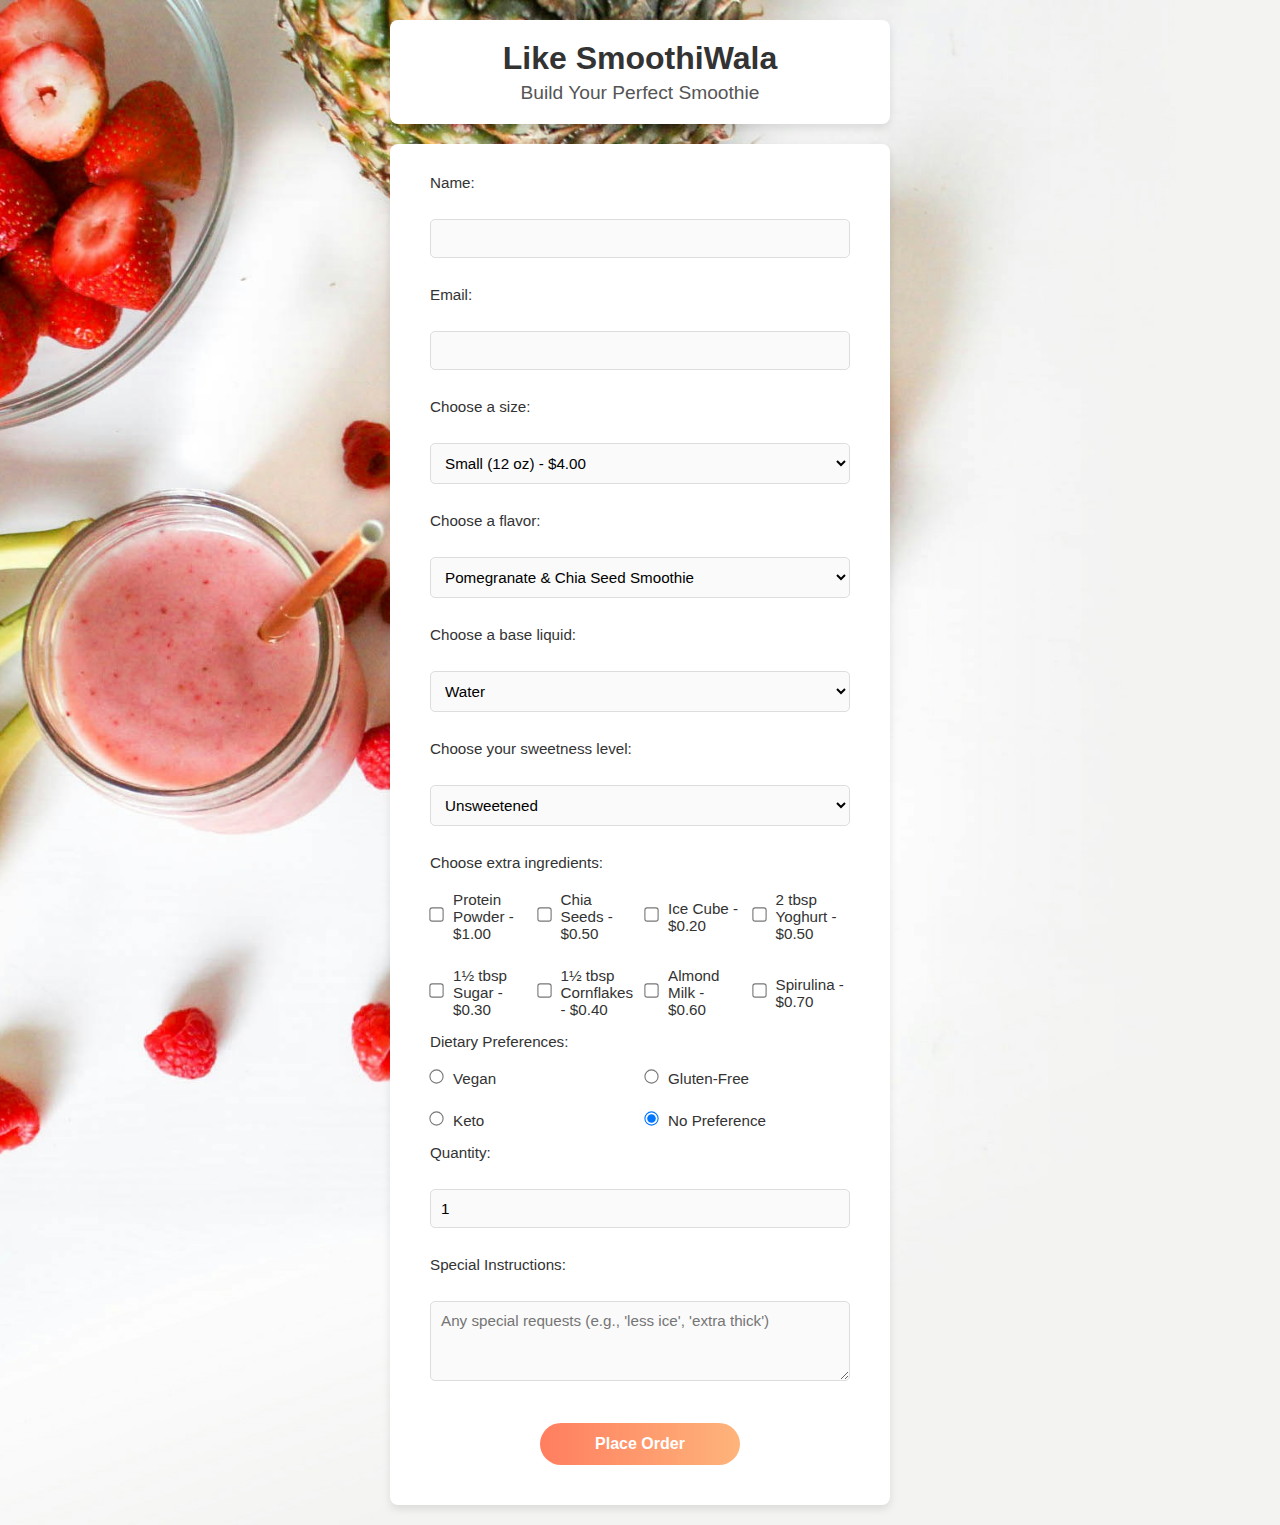
<file: Index.html>
<!DOCTYPE html>
<html lang="en">
  <head>
    <meta charset="UTF-8" />
    <!-- Character encoding for the document -->
    <meta name="viewport" content="width=device-width, initial-scale=1.0" />
    <!-- Responsive design -->
    <link rel="stylesheet" href="./style.css" />
    <!-- Link to external CSS for styling -->
    <title>Order Your Smoothie</title>
    <!-- Title of the webpage -->
  </head>
  <body>
    <div class="heading-box">
      <h1>Like SmoothiWala</h1>
      <!-- Main heading -->
      <h2>Build Your Perfect Smoothie</h2>
      <!-- Subheading -->
    </div>
    <form id="orderForm">
      <!-- Form for smoothie order -->
      <label for="name">Name:</label><br />
      <input type="text" id="name" name="name" required />
      <!-- Input for name -->
      <br /><br />

      <label for="email">Email:</label><br />
      <input type="email" id="email" name="email" required />
      <!-- Input for email -->
      <br /><br />

      <label for="size">Choose a size:</label><br />
      <select id="size" name="size" required>
        <!-- Dropdown for size selection -->
        <option value="small" data-price="4.00">Small (12 oz) - $4.00</option>
        <option value="medium" data-price="5.50">Medium (16 oz) - $5.50</option>
        <option value="large" data-price="6.50">Large (20 oz) - $6.50</option>
        <option value="jumbo" data-price="8.00">Jumbo (24 oz) - $8.00</option>
      </select>
      <br /><br />

      <label for="flavor">Choose a flavor:</label><br />
      <select id="flavor" name="flavor" required>
        <!-- Dropdown for flavor selection -->
        <option value="pomegranate-chia">
          Pomegranate & Chia Seed Smoothie
        </option>
        <option value="kiwi">Kiwi Smoothie</option>
        <option value="dragon-fruit-yoghurt">
          Dragon Fruit & Yoghurt Smoothie
        </option>
        <option value="chai-banana">Chai-Spiced Banana Smoothie</option>
        <option value="spiced-watermelon">Spiced Watermelon Smoothie</option>
        <option value="mango-lassi">Mango Lassi</option>
        <option value="date">Date Smoothie</option>
      </select>
      <br /><br />

      <label for="base">Choose a base liquid:</label><br />
      <select id="base" name="base" required>
        <!-- Dropdown for base liquid selection -->
        <option value="water">Water</option>
        <option value="almond-milk">Almond Milk</option>
        <option value="coconut-water">Coconut Water</option>
        <option value="oat-milk">Oat Milk</option>
        <option value="whole-milk">Whole Milk</option>
        <option value="soy-milk">Soy Milk</option>
        <option value="orange-juice">Orange Juice</option>
      </select>
      <br /><br />

      <label for="sweetness">Choose your sweetness level:</label><br />
      <select id="sweetness" name="sweetness">
        <!-- Dropdown for sweetness level -->
        <option value="unsweetened">Unsweetened</option>
        <option value="light">Lightly Sweetened</option>
        <option value="normal">Normal</option>
        <option value="extra-sweet">Extra Sweet</option>
      </select>
      <br /><br />

      <label>Choose extra ingredients:</label>
      <div class="checkbox-grid">
        <!-- Grid for extra ingredient checkboxes -->
        <div>
          <input
            type="checkbox"
            id="protein"
            name="extras"
            value="Protein Powder"
            data-price="1.00"
          />
          <label for="protein">Protein Powder - $1.00</label>
        </div>
        <div>
          <input
            type="checkbox"
            id="chia"
            name="extras"
            value="Chia Seeds"
            data-price="0.50"
          />
          <label for="chia">Chia Seeds - $0.50</label>
        </div>
        <div>
          <input
            type="checkbox"
            id="ice-cube"
            name="extras"
            value="Ice Cube"
            data-price="0.20"
          />
          <label for="ice-cube">Ice Cube - $0.20</label>
        </div>
        <div>
          <input
            type="checkbox"
            id="yoghurt"
            name="extras"
            value="2 tbsp Yoghurt"
            data-price="0.50"
          />
          <label for="yoghurt">2 tbsp Yoghurt - $0.50</label>
        </div>
        <div>
          <input
            type="checkbox"
            id="sugar"
            name="extras"
            value="1½ tbsp Sugar"
            data-price="0.30"
          />
          <label for="sugar">1½ tbsp Sugar - $0.30</label>
        </div>
        <div>
          <input
            type="checkbox"
            id="cornflakes"
            name="extras"
            value="1½ tbsp Cornflakes"
            data-price="0.40"
          />
          <label for="cornflakes">1½ tbsp Cornflakes - $0.40</label>
        </div>
        <div>
          <input
            type="checkbox"
            id="almond-milk"
            name="extras"
            value="Almond Milk"
            data-price="0.60"
          />
          <label for="almond-milk">Almond Milk - $0.60</label>
        </div>
        <div>
          <input
            type="checkbox"
            id="spirulina"
            name="extras"
            value="Spirulina"
            data-price="0.70"
          />
          <label for="spirulina">Spirulina - $0.70</label>
        </div>
      </div>

      <label>Dietary Preferences:</label>
      <div class="radio-grid">
        <!-- Grid for dietary preference radio buttons -->
        <div>
          <input type="radio" id="vegan" name="diet" value="Vegan" />
          <label for="vegan">Vegan</label>
        </div>
        <div>
          <input
            type="radio"
            id="gluten-free"
            name="diet"
            value="Gluten-Free"
          />
          <label for="gluten-free">Gluten-Free</label>
        </div>
        <div>
          <input type="radio" id="keto" name="diet" value="Keto" />
          <label for="keto">Keto</label>
        </div>
        <div>
          <input
            type="radio"
            id="no-preference"
            name="diet"
            value="No Preference"
            checked
          />
          <label for="no-preference">No Preference</label>
        </div>
      </div>

      <label for="quantity">Quantity:</label><br />
      <input
        type="number"
        id="quantity"
        name="quantity"
        min="1"
        value="1"
        required
      />
      <!-- Input for quantity -->
      <br /><br />

      <label for="instructions">Special Instructions:</label><br />
      <textarea
        id="instructions"
        name="instructions"
        rows="3"
        placeholder="Any special requests (e.g., 'less ice', 'extra thick')"
      ></textarea>
      <!-- Textarea for special instructions -->
      <br /><br />

      <button type="submit">Place Order</button>
      <!-- Submit button for the form -->
    </form>
    <script src="./script.js"></script>
    <!-- Link to external JavaScript for functionality -->
  </body>
</html>
</file>
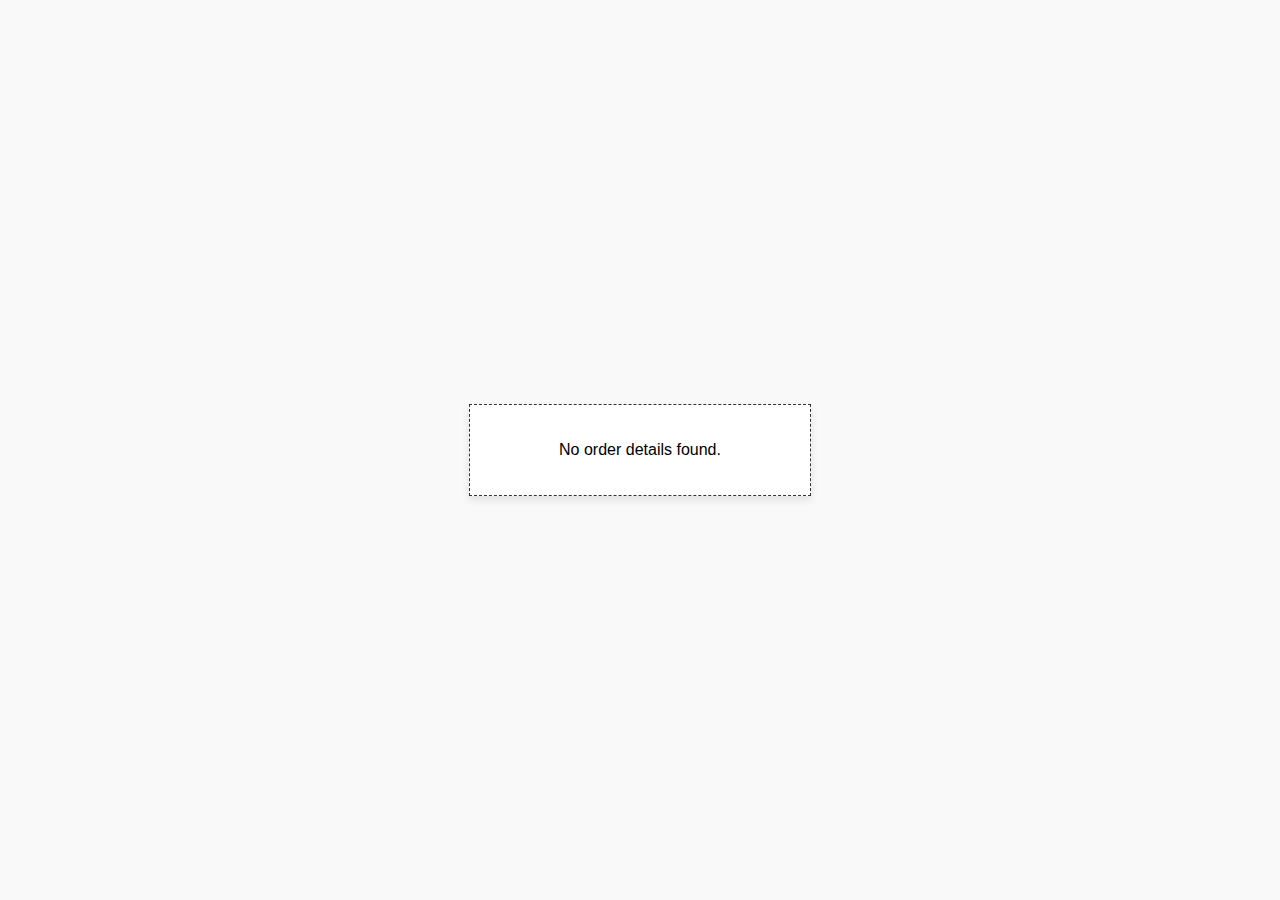
<file: submit.html>
<!DOCTYPE html>
<html lang="en">
  <head>
    <meta charset="UTF-8" />
    <!-- Character encoding for the document -->
    <meta name="viewport" content="width=device-width, initial-scale=1.0" />
    <!-- Responsive design for mobile devices -->
    <title>Order Receipt</title>
    <!-- Title of the webpage -->
    <link rel="stylesheet" href="./submit.css" />
    <!-- Link to external CSS for styling the receipt -->
  </head>
  <body>
    <div class="receipt">
      <!-- Main container for the receipt -->
      <h1>Order Receipt</h1>
      <!-- Main heading for the receipt -->

      <div class="receipt-section">
        <!-- Section for customer information -->
        <p><strong>Name:</strong> <span id="summaryName"></span></p>
        <!-- Placeholder for customer's name -->
        <p><strong>Email:</strong> <span id="summaryEmail"></span></p>
        <!-- Placeholder for customer's email -->
      </div>

      <div class="receipt-section">
        <!-- Section for order details -->
        <h2>Order Details</h2>
        <!-- Subheading for order details -->
        <p><strong>Quantity:</strong> <span id="summaryQuantity"></span></p>
        <!-- Placeholder for quantity ordered -->
        <p><strong>Extras:</strong> <span id="summaryExtras"></span></p>
        <!-- Placeholder for any extra ingredients -->
      </div>

      <div class="receipt-total">
        <!-- Section for total price -->
        <p>Total Price: $<span id="summaryPrice"></span></p>
        <!-- Placeholder for total price of the order -->
      </div>
    </div>

    <script src="./submit.js"></script>
    <!-- Link to external JavaScript for functionality, such as populating the receipt -->
  </body>
</html>
</file>
<file: submit.css>
/* Body Styling */
body {
  font-family: Arial, sans-serif;
  display: flex;
  justify-content: center;
  align-items: center;
  min-height: 100vh;
  background-color: #f9f9f9;
  margin: 0;
}

/* Receipt Styling */
.receipt {
  background-color: #ffffff;
  width: 300px;
  padding: 20px;
  border: 1px dashed #333;
  box-shadow: 0 4px 8px rgba(0, 0, 0, 0.1);
  text-align: center;
}

.receipt h1 {
  font-size: 1.5em;
  color: #333;
  margin-bottom: 15px;
  border-bottom: 1px solid #ddd;
  padding-bottom: 10px;
}

.receipt-section {
  margin: 20px 0;
  text-align: left;
}

.receipt-section h2 {
  font-size: 1.2em;
  color: #666;
  margin-bottom: 10px;
}

.receipt-section p {
  font-size: 0.9em;
  color: #333;
  margin: 5px 0;
}

.receipt-total {
  font-size: 1.2em;
  font-weight: bold;
  color: #333;
  border-top: 1px dashed #ddd;
  padding-top: 10px;
  margin-top: 20px;
}
</file>
<file: style.css>
/* General Reset */
* {
  margin: 0;
  padding: 0;
  box-sizing: border-box;
  font-family: Arial, sans-serif;
}

/* Body Styling */

body {
  display: flex;
  flex-direction: column;
  justify-content: center;
  align-items: center;
  min-height: 100vh;
  background-image: url("./Images/backgroundImage.jpg");
  background-size: cover;
  background-position: center;
  background-repeat: no-repeat;
  background-color: #f3f4f6;
  padding: 20px;
  margin: 0;
}

/* Heading Box */
.heading-box {
  background-color: #ffffff;
  padding: 20px;
  border-radius: 8px;
  box-shadow: 0 4px 8px rgba(0, 0, 0, 0.1);
  text-align: center;
  margin-bottom: 20px;
  max-width: 500px;
  width: 100%;
}

.heading-box h1 {
  font-size: 2em;
  color: #333333;
  margin-bottom: 5px;
  font-weight: bold;
}

.heading-box h2 {
  font-size: 1.2em;
  color: #555555;
  font-weight: normal;
}

/* Form Container */
form {
  background-color: #ffffff;
  padding: 20px 40px;
  border-radius: 8px;
  box-shadow: 0 4px 8px rgba(0, 0, 0, 0.1);
  max-width: 500px;
  width: 100%;
}

/* Labels */
label {
  display: block;
  margin: 10px 0 5px;
  font-size: 0.95em;
  color: #333333;
  text-align: left;
}

/* Input and Select Fields */
input[type="text"],
input[type="email"],
input[type="number"],
select,
textarea {
  width: 100%;
  padding: 10px;
  margin-top: 5px;
  border: 1px solid #dddddd;
  border-radius: 5px;
  background-color: #fafafa;
  font-size: 0.95em;
  transition: border-color 0.3s;
}

input:focus,
select:focus,
textarea:focus {
  outline: none;
  border-color: #48a9e6;
}

/* Checkbox and Radio Buttons */
input[type="checkbox"],
input[type="radio"] {
  margin-right: 10px;
  transform: scale(1.1);
}

/* Button Styling */
button[type="submit"] {
  width: 200px;
  padding: 12px;
  font-size: 1em;
  font-weight: bold;
  color: #ffffff;
  background-image: linear-gradient(to right, #ff7e5f, #feb47b);
  border: none;
  border-radius: 50px;
  cursor: pointer;
  transition: background-image 0.3s, transform 0.2s;
  margin: 20px auto;
  display: block;
}

/* Hover Effect for Button */
button[type="submit"]:hover {
  background-image: linear-gradient(
    to right,
    #feb47b,
    #ff7e5f
  ); /* Reverse gradient on hover */
  transform: scale(1.05);
}
/* Radio Button Grid Layout */
.radio-grid {
  display: grid;
  grid-template-columns: repeat(2, 1fr);
  gap: 10px;
  margin-top: 10px;
}

.radio-grid div {
  display: flex;
  align-items: center;
}

/* Checkbox Grid Layout */
.checkbox-grid {
  display: grid;
  grid-template-columns: repeat(4, 1fr);
  gap: 10px;
  margin-top: 10px;
}

.checkbox-grid div {
  display: flex;
  align-items: center;
}

textarea {
  height: 80px;
  resize: vertical;
}

/* Responsive Design */
@media (max-width: 500px) {
  form {
    padding: 20px;
  }

  .heading-box {
    padding: 15px;
  }

  .heading-box h1 {
    font-size: 1.8em;
  }

  .heading-box h2 {
    font-size: 1em;
  }
}
</file>
